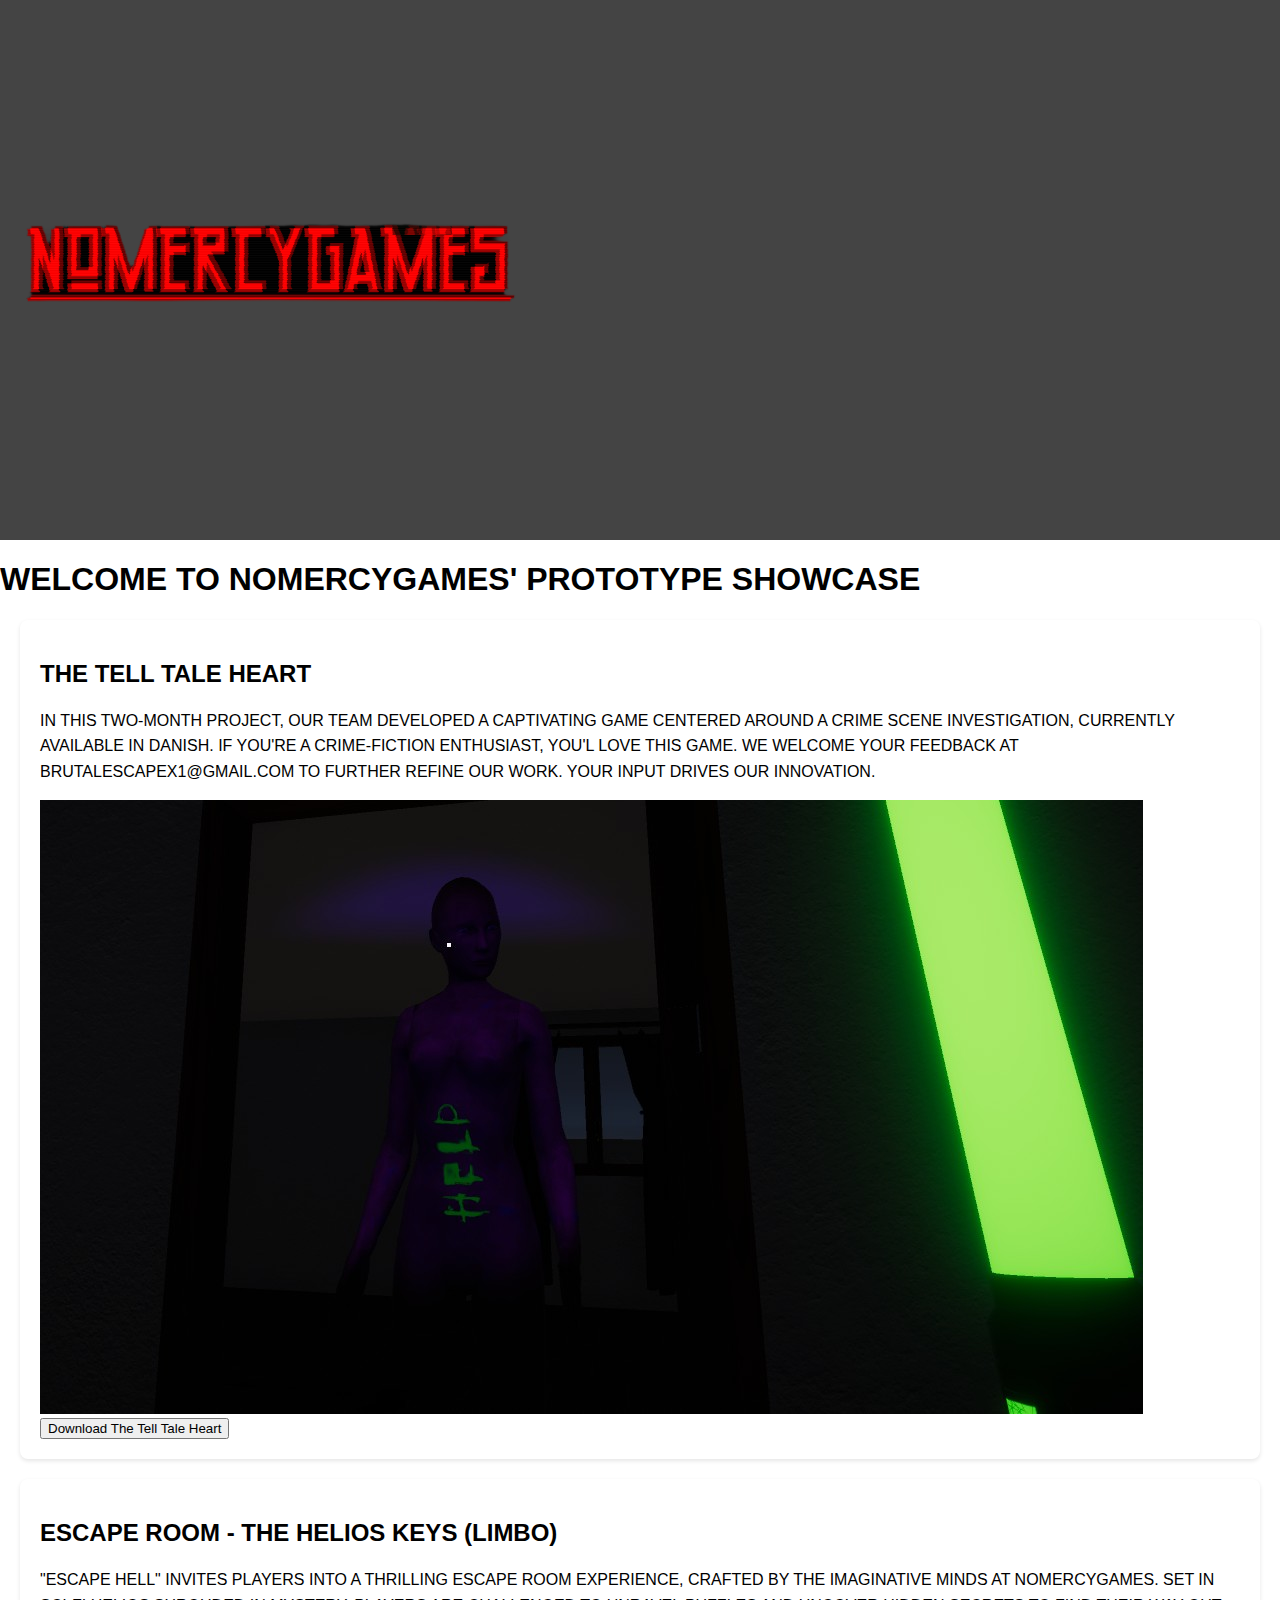
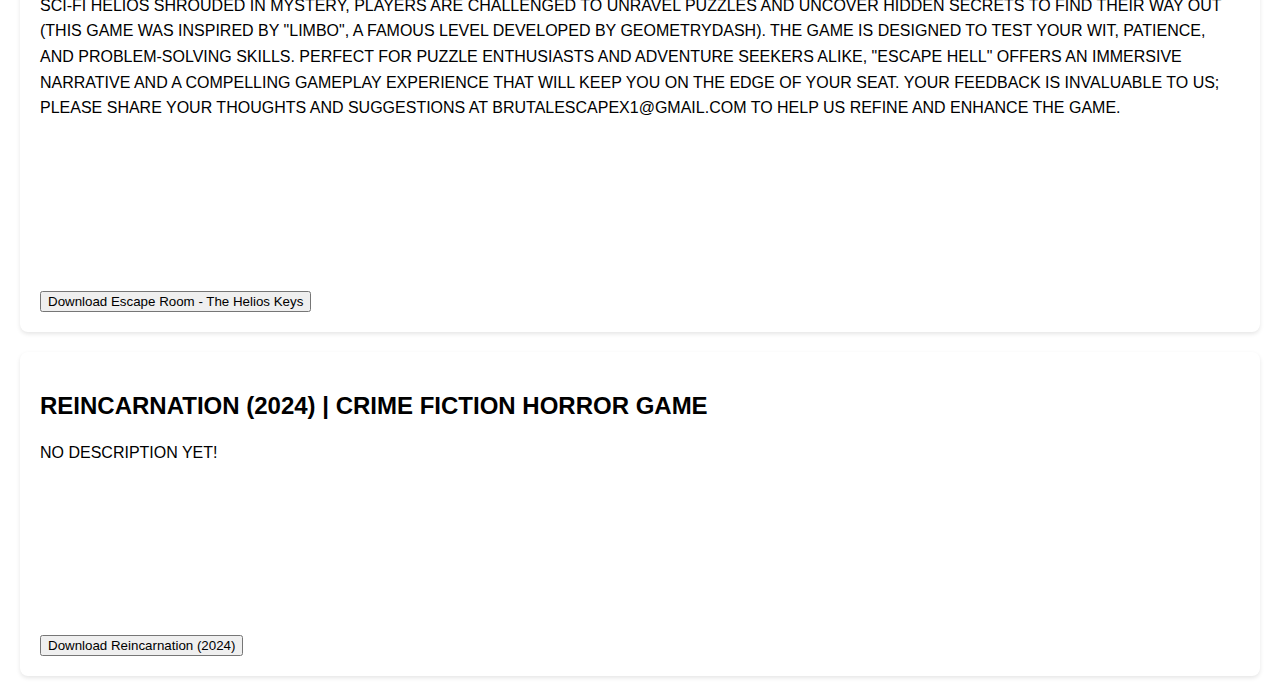
<file: index.html>
<!DOCTYPE html>
<html lang="en">
<head>
    <meta charset="UTF-8">
    <meta name="viewport" content="width=device-width, initial-scale=1.0">
    <title>NMG Prototypes</title>
    <link rel="stylesheet" href="style.css">
    <link rel="icon" type="image/x-icon" href="https://i.pinimg.com/originals/9e/91/04/9e910496dd47853b2efe7958027d88f4.png">
</head>
<body>
    <header>
        <img src="logo.png" alt="Logo" id="logo">
    </header>
    <main>
        <h1 class="title glitch" data-text="Welcome to NoMercyGames' Prototype Showcase">Welcome to NoMercyGames' Prototype Showcase</h1>

        <section class="bio-container">
            <h2>The Tell Tale Heart</h2>
            <p>In this two-month project, our team developed a captivating game centered around a crime scene investigation, currently available in Danish. If you're a crime-fiction enthusiast, you'l love this game. We welcome your feedback at brutalescapex1@gmail.com to further refine our work. Your input drives our innovation.</p>
            <img src="telltale.jpg" class="limited">
            <button id="downloadBtn1">Download The Tell Tale Heart</button>
        </section>

        <section class="bio-container">
            <h2>Escape Room - The Helios Keys (Limbo)</h2>
            <p>"Escape Hell" invites players into a thrilling escape room experience, crafted by the imaginative minds at NoMercyGames. Set in Sci-Fi Helios shrouded in mystery, players are challenged to unravel puzzles and uncover hidden secrets to find their way out (This game was inspired by "Limbo", a famous level developed by GeometryDash). The game is designed to test your wit, patience, and problem-solving skills. Perfect for puzzle enthusiasts and adventure seekers alike, "Escape Hell" offers an immersive narrative and a compelling gameplay experience that will keep you on the edge of your seat. Your feedback is invaluable to us; please share your thoughts and suggestions at brutalescapex1@gmail.com to help us refine and enhance the game.</p>

            <div class="video-container">
    <iframe src="https://www.youtube.com/embed/Q1OR0JeMNOc?autoplay=1&controls=0&loop=1&playlist=Q1OR0JeMNOc&mute=1" frameborder="0" allow="autoplay; encrypted-media" allowfullscreen></iframe>
    <div class="video-overlay"></div>
</div>
<button id="downloadBtn2">Download Escape Room - The Helios Keys</button>
        </section>

        <section class="bio-container">
            <h2>Reincarnation (2024) | Crime Fiction Horror Game</h2>
            <p>No description yet!</p>

            <div class="video-container">
    <iframe src="https://www.youtube.com/embed/I852vC2p8wo?autoplay=1&controls=0&loop=1&playlist=I852vC2p8wo&mute=1" frameborder="0" allow="autoplay; encrypted-media" allowfullscreen></iframe>
    <div class="video-overlay"></div>
</div>
            <button id="downloadBtn3">Download Reincarnation (2024) </button>
        </section>

    </main>
    <script src="script.js"></script>
</body>
</html>
</file>
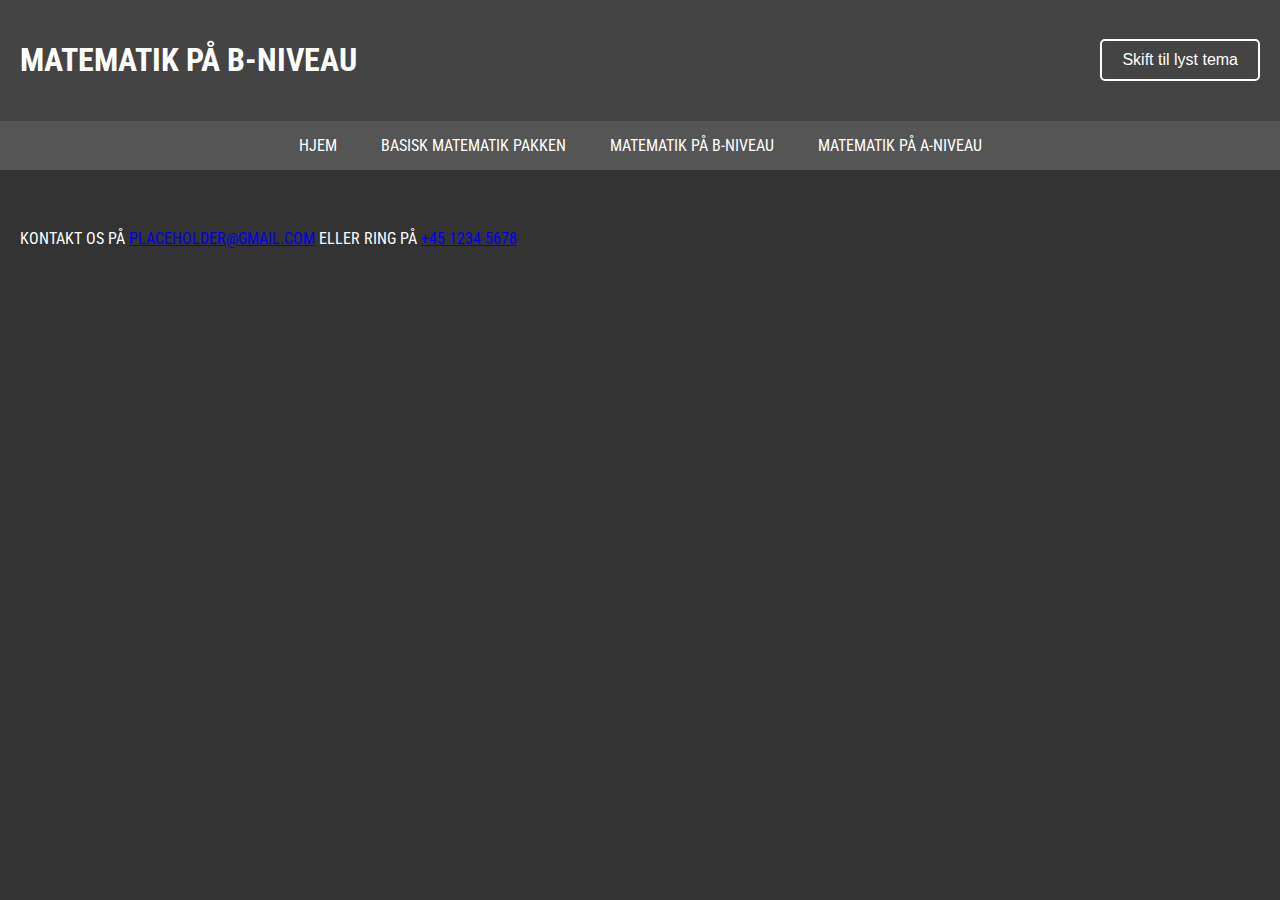
<file: kursus2.html>
<!DOCTYPE html>
<html lang="da">
<head>
    <meta charset="UTF-8">
    <meta name="viewport" content="width=device-width, initial-scale=1.0">
    <link href="https://fonts.googleapis.com/css2?family=Roboto+Condensed:wght@400;700&display=swap" rel="stylesheet">
    <title>Kursustitel</title>
    <link rel="stylesheet" href="style.css">
</head>
<body class="dark-theme">
    <header>
        <h1>MATEMATIK PÅ B-NIVEAU</h1>
        <button id="theme-toggle">Skift til lyst tema</button>
    </header>
    <nav>
        <ul>
            <li><a href="index.html">Hjem</a></li>
            <li><a href="kursus1.html">Basisk Matematik Pakken</a></li>
            <li><a href="kursus2.html">Matematik på B-niveau</a></li>
            <li><a href="kursus3.html">Matematik på A-niveau</a></li>
        </ul>
    </nav>
    <main>
        <!-- Indsæt specifikt indhold for hvert kursus her -->
    </main>
    <footer>
        <p>Kontakt os på <a href="mailto:placeholder@gmail.com">placeholder@gmail.com</a> eller ring på <a href="tel:+4512345678">+45 1234 5678</a></p>
    </footer>

    <script src="script.js"></script>
</body>
</html>
</file>
<file: style.css>
body {
    font-family: 'Arial', sans-serif;
    margin: 0;
    padding: 0;
    transition: background 0.3s, color 0.3s;
}

.light-theme {
    background: #f0f0f0;
    color: #333;
}

.dark-theme {
    background: #333;
    color: #f0f0f0;
}

header {
    display: flex;
    justify-content: space-between;
    align-items: center;
    background: #444;
    color: #fff;
    padding: 20px;
}

#theme-toggle {
    padding: 10px 20px;
    font-size: 1rem;
    cursor: pointer;
    outline: none;
    border: 2px solid #fff;
    background: transparent;
    color: #fff;
    border-radius: 5px;
    transition: background 0.3s, color 0.3s;
}

#theme-toggle:hover {
    background: #fff;
    color: #444;
}

nav ul {
    list-style: none;
    background: #555;
    text-align: center;
    padding: 0;
    margin: 0;
}

nav ul li {
    display: inline;
}

nav ul li a {
    text-decoration: none;
    color: white;
    padding: 15px 20px;
    display: inline-block;
}

section {
    margin: 20px;
    padding: 20px;
    background: white;
    border-radius: 8px;
    box-shadow: 0 2px 4px rgba(0,0,0,0.1);
    transition: background 0.3s, box-shadow 0.3s;
}

.dark-theme section {
    background: #525252;
    box-shadow: 0 2px 4px rgba(255,255,255,0.1);
}

h2 {
    color: inherit;
}

p {
    line-height: 1.6;
}

section:hover {
    cursor: pointer;
    background-color: #f9f9f9; /* Lysere baggrund for hover i lyst tema */
    box-shadow: 0 4px 8px rgba(0, 0, 0, 0.1); /* Tilføjer en blød skygge */
    transform: translateY(-2px); /* Løfter sektionen en smule */
    transition: background-color 0.3s, box-shadow 0.3s, transform 0.3s; /* Gør overgangen glat */
}

.dark-theme section:hover {
    background-color: #3c3c3c; /* Mørkere baggrund for hover i mørkt tema */
}

/* Inkluderer Google Font */
body {
    font-family: 'Roboto Condensed', sans-serif;
    text-transform: uppercase; /* Gør al tekst uppercase */
    /* Resten af din body-styling */
}

/* Hover-effekt for sektioner */
section {
    transition: transform 0.3s ease, box-shadow 0.3s ease; /* Glat overgang for hover-effekten */
    /* Resten af din section-styling */
}

section:hover {
    transform: translateY(-10px); /* Løfter sektionen lidt op */
    box-shadow: 0 5px 15px rgba(0,0,0,0.2); /* Tilføjer en større skygge for at fremhæve sektionen */
}

footer {
    background: #333;
    color: #fff;
    padding: 40px 20px;
}

footer h2 {
    margin-top: 0;
}

.form-group {
    margin-bottom: 20px;
}

.form-group label {
    display: block;
    margin-bottom: 5px;
}

.form-group input, .form-group textarea {
    width: 100%;
    padding: 10px;
    margin-top: 5px;
    border-radius: 5px;
    border: 1px solid #ddd;
    box-sizing: border-box; /* Sørger for at padding ikke tilføjer til bredden */
}

button[type="submit"] {
    background: #444;
    color: #fff;
    padding: 10px 20px;
    border: none;
    border-radius: 5px;
    cursor: pointer;
    transition: background 0.3s ease;
}

button[type="submit"]:hover {
    background: #555;
}

.kontakt-info {
    margin-top: 20px;
}

.kontakt-info p {
    margin: 5px 0;
}
</file>
